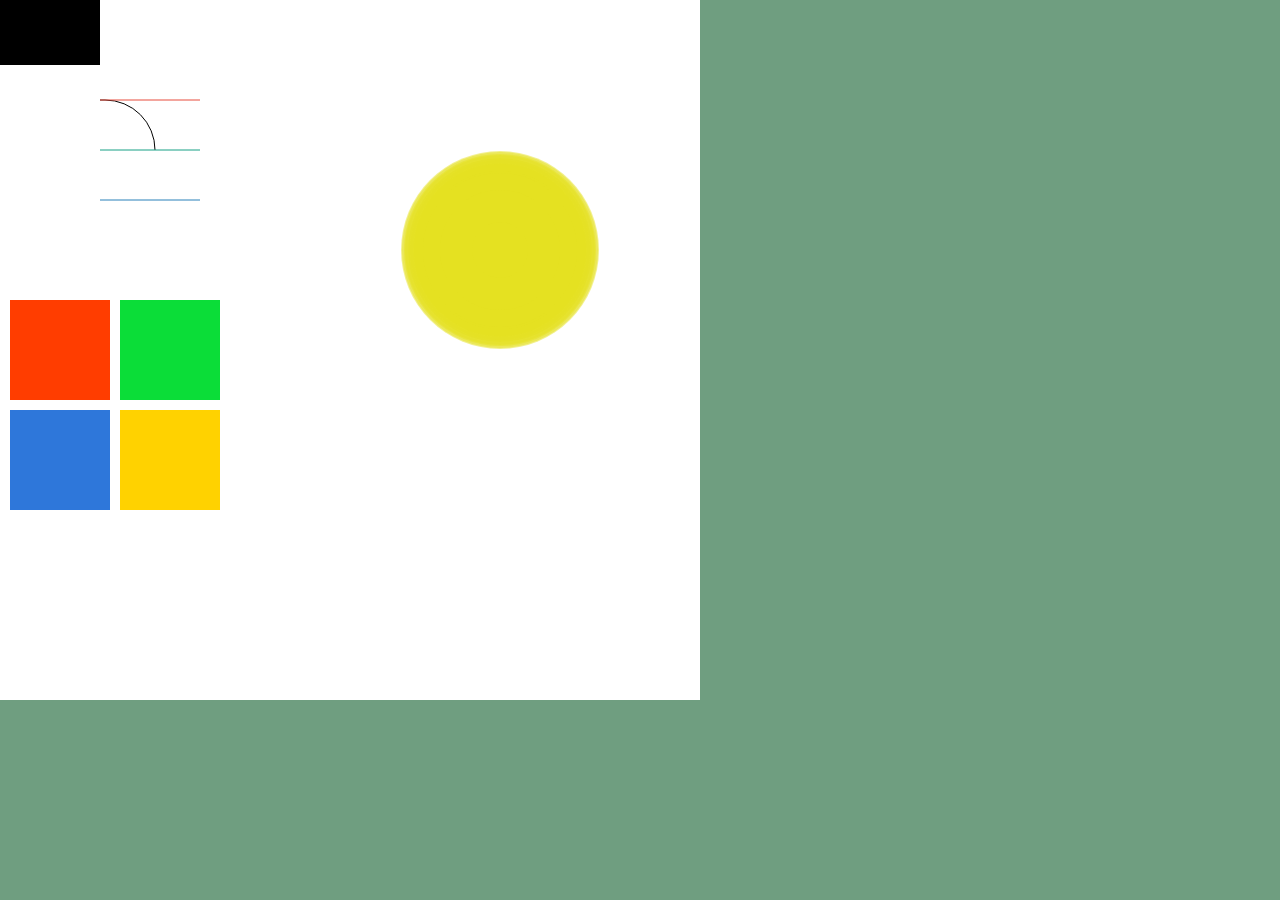
<file: HTML Examples/index.html>
<!DOCTYPE html>
<html lang="en">
<head>
    <meta charset="UTF-8">
    <title>Title</title>
    <link rel="stylesheet" href="main.css">
<!--    <script src="script.js"></script>-->
</head>
<body>

<canvas id="root" width="700px" height="700px"></canvas>

<script>
    let canvas = document.getElementById("root");
    let ctx = canvas.getContext("2d");
    ctx.fillRect(0,0,100,65);

    ctx.beginPath();
    ctx.moveTo(100,100);
    ctx.arcTo(155,100,155,155,50);
    ctx.stroke();

    ctx.beginPath();
    ctx.strokeStyle = "#e74c3c";
    ctx.moveTo(100,100);
    ctx.lineTo(200,100);
    ctx.stroke();
    ctx.closePath();

    ctx.beginPath();
    ctx.strokeStyle = "#16a085";
    ctx.moveTo(100,150);
    ctx.lineTo(200,150);
    ctx.stroke();
    ctx.closePath();

    ctx.beginPath();
    ctx.strokeStyle = "#2980b9";
    ctx.moveTo(100,200);
    ctx.lineTo(200,200);
    ctx.stroke();
    ctx.closePath();

    ctx.beginPath();
    ctx.fillStyle = "#ff3d00";
    ctx.fillRect(10,300,100,100);
    ctx.closePath();

    ctx.beginPath();
    ctx.fillStyle = "#0bdd38";
    ctx.fillRect(120,300,100,100);
    ctx.closePath();

    ctx.beginPath();
    ctx.fillStyle = "#2e77da";
    ctx.fillRect(10,410,100,100);
    ctx.closePath();

    ctx.beginPath();
    ctx.fillStyle = "#ffd200";
    ctx.fillRect(120,410,100,100);
    ctx.closePath();

    function getRandomInt(min, max) {
        min = Math.ceil(min);
        max = Math.floor(max);
        return Math.floor(Math.random() * (max - min)) + min; //Максимум не включается, минимум включается
    }

for (let i = 1; i <= 50; i++) {
    ctx.beginPath();
    ctx.arc(500, 250, getRandomInt(2,101), 0, 2 * Math.PI);
    ctx.fillStyle = 'rgba(230,226,33,0.5)';
    ctx.fill();
    ctx.closePath();
}

document.addEventListener("mousemove", e => {
    ctx.beginPath();
    ctx.arc(e.offsetX, e.offsetY, 20, 0, 2 * Math.PI);
    ctx.fillStyle = 'rgba(230,226,33,0.5)';
    ctx.fill();
    ctx.closePath();
})

</script>

</body>
</html>
</file>
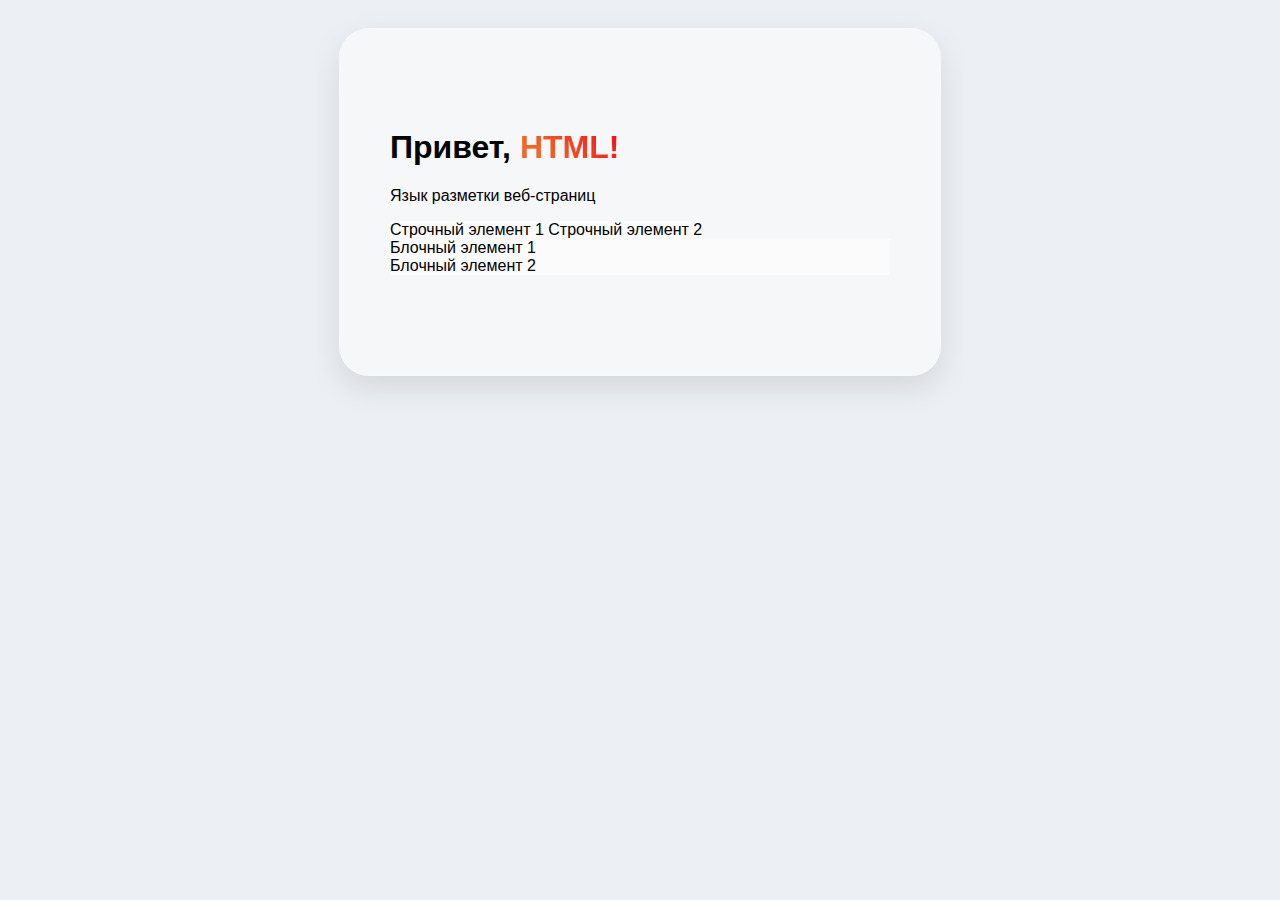
<file: Пример плашек/index.html>
<head>
    <link rel="stylesheet" href="main.css">
</head>
<body>
<div class="card">
    <h1>Привет, <span class="text-gradient">HTML!</span></h1>
    <p>Язык разметки веб-страниц</p>
    <span>Строчный элемент 1</span>
    <span>Строчный элемент 2</span>
    <div>Блочный элемент 1</div>
    <div>Блочный элемент 2</div>
</div>
</body>
</file>
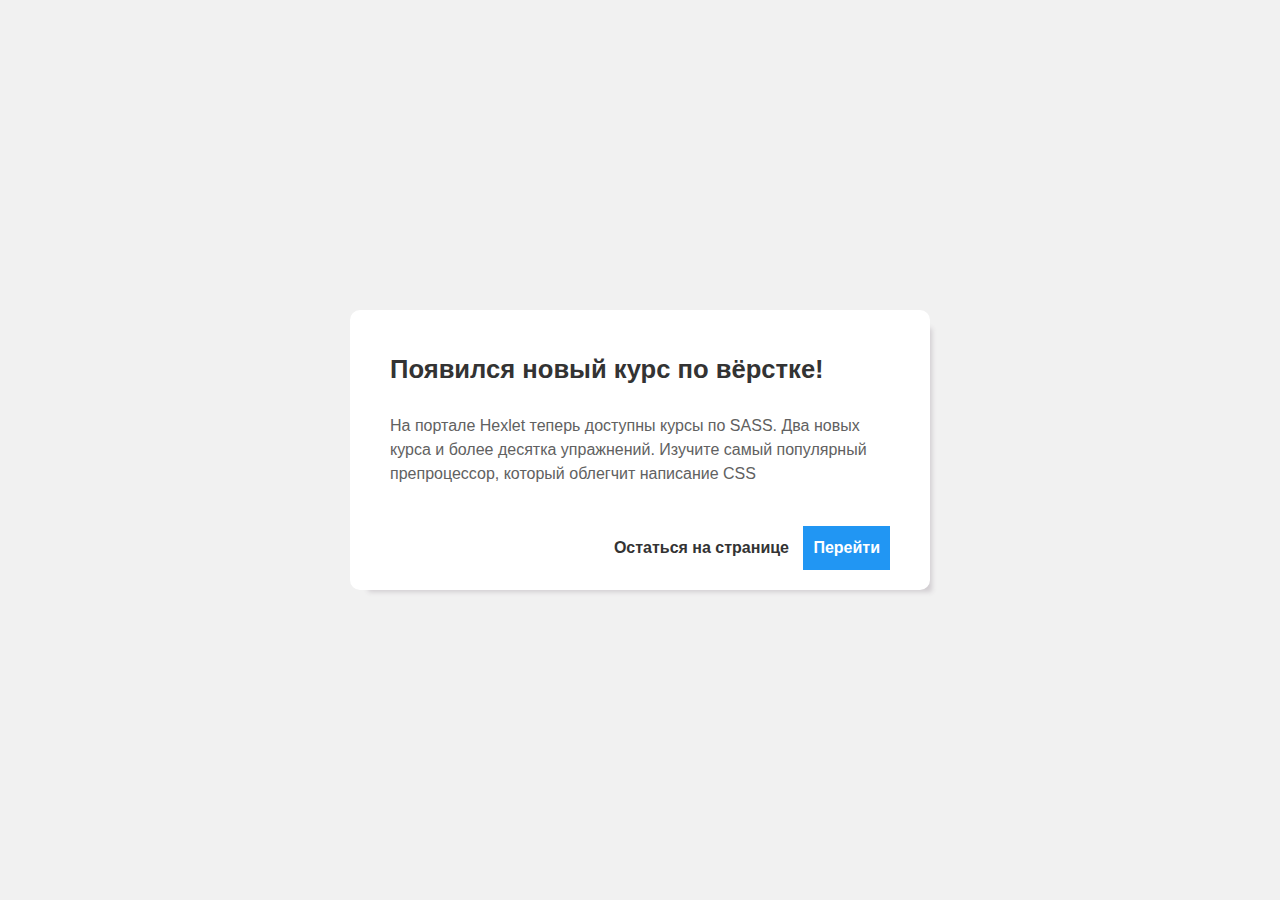
<file: Hexlet html/modal.html>
<!DOCTYPE html>
<html lang="ru">

<head>
    <meta charset="UTF-8">
    <meta name="viewport" content="width=device-width, initial-scale=1.0">
    <title>Хекслет</title>
    <link rel="stylesheet" href="modal.css">
</head>

<body>
<div class="modal modal-center">
    <div class="modal-content">
        <h2>Появился новый курс по вёрстке!</h2>
        <p>На портале Hexlet теперь доступны курсы по SASS. Два новых курса и более десятка упражнений. Изучите самый
            популярный препроцессор, который облегчит написание CSS</p>
    </div>
    <div class="modal-footer">
        <a href="#" class="btn">Остаться на странице</a>
        <a href="#" class="btn btn-blue">Перейти</a>
    </div>
</div>
</body>

</html>
</file>
<file: HTML Examples/main.css>
body {
    background-color: #6f9e80;
    margin: 0;
    font-family: sans-serif;
}
#root {
    background-color: white;
}
</file>
<file: Пример плашек/main.css>
body {
    font-family: sans-serif;
    background: #eceff3;
    padding: 20px;
}

div, span {
    background: rgba(255, 255, 255, 0.5);
}

h1 {
    margin-top: 0;
}

.card {
    position: relative;
    width: 500px;
    margin: auto;
    padding: 100px 50px;
    box-shadow: 0 0.75rem 2rem 0 rgba(0, 0, 0, 0.1);
    border-radius: 30px;
    border: 1px solid rgba(255, 255, 255, 0.125);
}

.text-gradient {
    font-weight: bold;
    background-image: linear-gradient(
            45deg
            , #f16629 25%, #f90617);
    -webkit-background-clip: text;
    -webkit-text-fill-color: transparent;
}
</file>
<file: Hexlet html/modal.css>
html,
body {

    width: 100vw;
    height: 100vh;
    margin: 0;
    padding: 0;

    font-family: sans-serif;
    line-height: 1.5;

    background: #f1f1f1;
}

.modal {
    /* BEGIN (write your solution here) */
    /*position: absolute;*/
    width: max-content;
    /* END */
    max-width: 500px;

    /* BEGIN (write your solution here) */
    height: max-content;
    /* END */
    max-height: 260px; /* Дополнительное значение для браузера Firefox */

    padding: 40px 40px 20px;
    overflow: hidden;

    background: #fff;
    border-radius: 10px;
    box-shadow: 10px 10px 5px -8px rgb(209 205 209 / 100%);
}

.modal-center {
    /* BEGIN (write your solution here) */
    /*left: calc(50%);
    top: 50%;
    transform: translate(-50%, -50%);*/
    /* END */
    position: absolute;
    top: 0;
    bottom: 0;
    left: 0;
    right: 0;
    margin: auto;
}

h2 {
    margin: 0 0 1em;

    color: #333;
    font-size: 1.6em;
}

.modal-content {
    color: #616161;
}

.modal-footer {
    float: right;
    margin: 1.5em 0 0;
}

.btn {
    display: inline-block;
    padding: 10px;

    color: #333;
    font-weight: bold;
    text-decoration: none;
}

.btn-blue {
    color: #fff;

    background: #2196f3;
}
</file>
